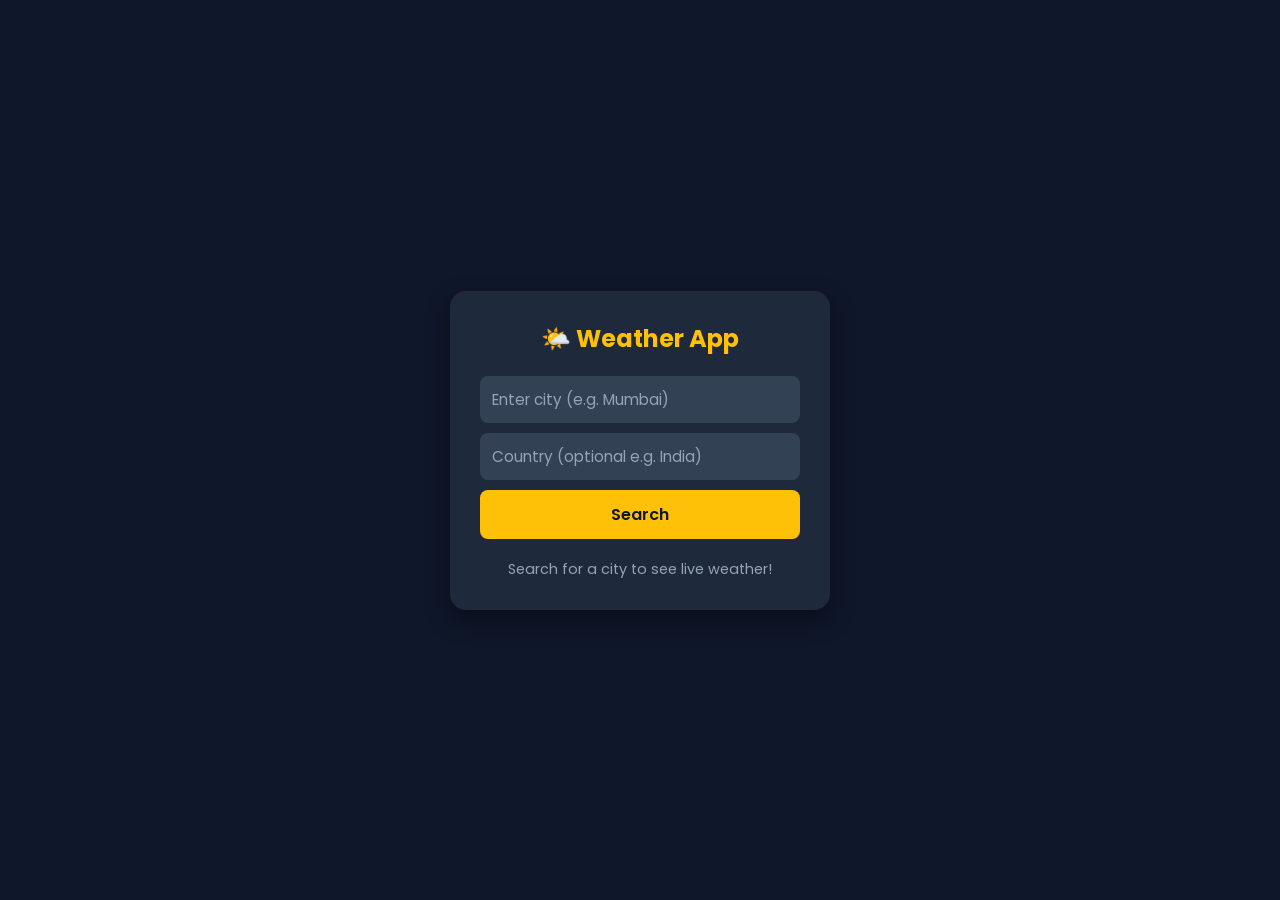
<file: Weather/index.html>
<!DOCTYPE html>
<html lang="en">
<head>
    <meta charset="UTF-8">
    <meta name="viewport" content="width=device-width, initial-scale=1.0">
    <title>Weather App</title>
    <link rel="stylesheet" href="style.css">
    <!-- Google Fonts -->
    <link href="https://fonts.googleapis.com/css2?family=Poppins:wght@300;400;600&display=swap" rel="stylesheet">
</head>
<body>
    <div class="weather-card">
        <h1 class="app-title">🌤️ Weather App</h1>
        
        <!-- Search Bar with City & Country Options -->
        <div class="search-box">
            <input type="text" id="cityInput" placeholder="Enter city (e.g. Mumbai)" autocomplete="off">
            <input type="text" id="countryInput" placeholder="Country (optional e.g. India)" autocomplete="off">
            <button id="searchBtn">Search</button>
        </div>

        <!-- Weather Display Info -->
        <div id="weatherInfo" class="weather-info hidden">
            <h2 id="cityName">Delhi, India</h2>
            <div class="temp-display">
                <span id="temperature">28</span>°C
            </div>
            <p id="weatherCondition" class="condition">Clear Sky</p>

            <div class="details-grid">
                <div class="detail-item">
                    <span class="label">Wind Speed</span>
                    <span id="windSpeed" class="value">12 km/h</span>
                </div>
                <div class="detail-item">
                    <span class="label">Latitude</span>
                    <span id="latitude" class="value">28.61</span>
                </div>
                <div class="detail-item">
                    <span class="label">Longitude</span>
                    <span id="longitude" class="value">77.20</span>
                </div>
            </div>
        </div>

        <!-- Loading & Error Messages -->
        <div id="message" class="message">Search for a city to see live weather!</div>
    </div>

    <script src="script.js"></script>
</body>
</html>
</file>
<file: Weather/style.css>
* {
    margin: 0;
    padding: 0;
    box-sizing: border-box;
    font-family: 'Poppins', sans-serif;
}

body {
    display: flex;
    justify-content: center;
    align-items: center;
    min-height: 100vh;
    background-color: #0f172a;
    color: #ffffff;
}

.weather-card {
    background-color: #1e293b;
    padding: 30px;
    border-radius: 16px;
    width: 380px;
    box-shadow: 0 10px 25px rgba(0, 0, 0, 0.4);
    text-align: center;
}

.app-title {
    font-size: 1.5rem;
    margin-bottom: 20px;
    color: #ffc107;
}

.search-box {
    display: flex;
    flex-direction: column;
    gap: 10px;
    margin-bottom: 20px;
}

.search-box input {
    width: 100%;
    padding: 12px;
    border: none;
    border-radius: 8px;
    background-color: #334155;
    color: #fff;
    outline: none;
    font-size: 0.95rem;
}

.search-box input::placeholder {
    color: #94a3b8;
}

.search-box button {
    padding: 12px;
    background-color: #ffc107;
    border: none;
    border-radius: 8px;
    color: #0f172a;
    font-weight: 600;
    cursor: pointer;
    font-size: 1rem;
    transition: background 0.2s ease;
}

.search-box button:hover {
    background-color: #e0a800;
}

.weather-info.hidden {
    display: none;
}

.weather-info h2 {
    font-size: 1.5rem;
    margin-top: 10px;
}

.temp-display {
    font-size: 3rem;
    font-weight: 700;
    color: #38bdf8;
    margin: 10px 0;
}

.condition {
    color: #cbd5e1;
    font-size: 1.1rem;
    margin-bottom: 20px;
}

.details-grid {
    display: grid;
    grid-template-columns: repeat(3, 1fr);
    gap: 10px;
    background-color: #0f172a;
    padding: 15px;
    border-radius: 10px;
}

.detail-item {
    display: flex;
    flex-direction: column;
}

.detail-item .label {
    font-size: 0.75rem;
    color: #94a3b8;
}

.detail-item .value {
    font-size: 0.85rem;
    font-weight: 600;
    margin-top: 4px;
}

.message {
    color: #94a3b8;
    font-size: 0.9rem;
    margin-top: 10px;
}
</file>
